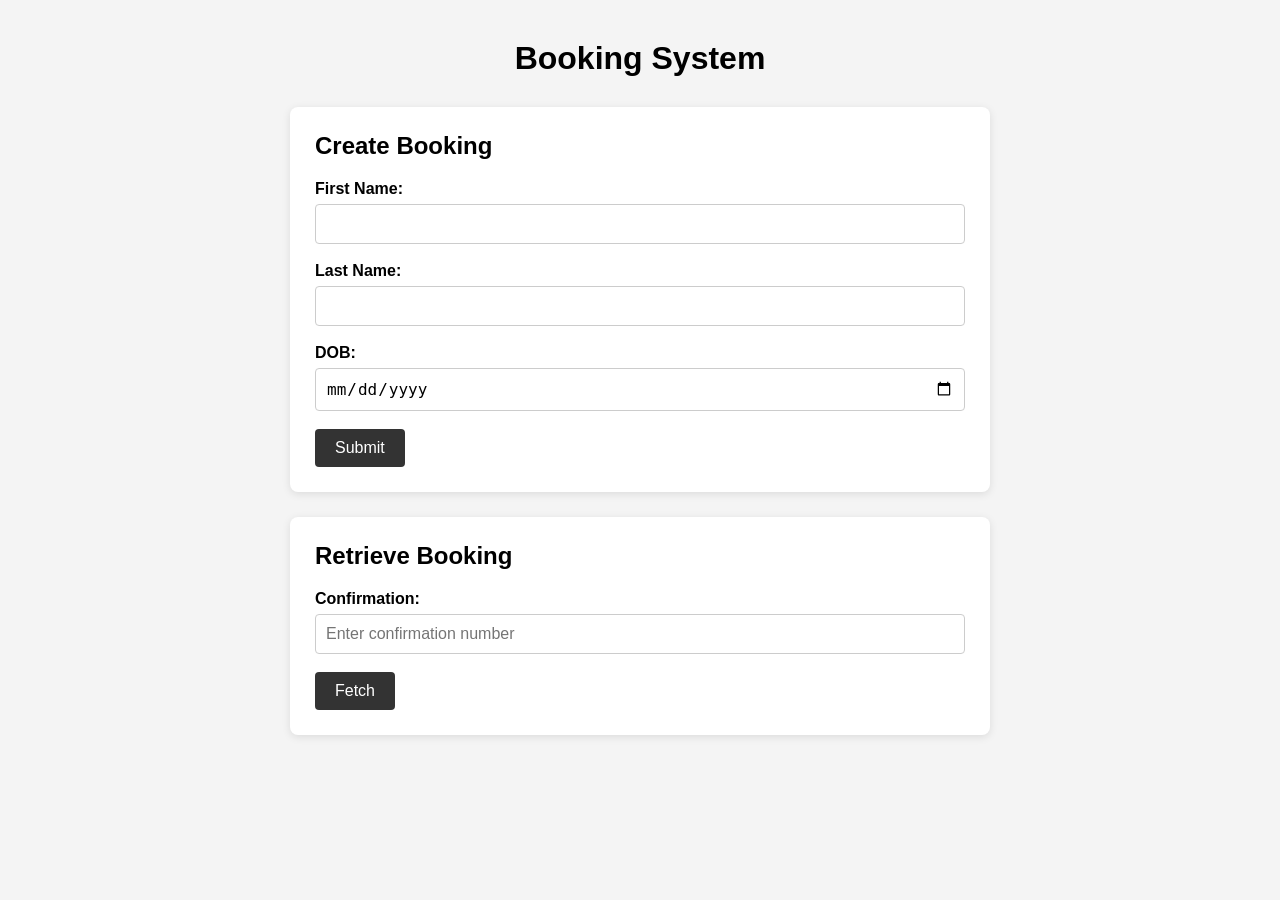
<file: index.html>
<!doctype html>
<html lang="en">
  <head>
    <meta charset="UTF-8" />
    <meta name="viewport" content="width=device-width, initial-scale=1.0" />
    <title>Booking System</title>
    <link rel="stylesheet" href="style.css" />
  </head>

  <body>
    <div class="container">
      <h1>Booking System</h1>

      <!-- CREATE BOOKING -->
      <section class="card">
        <h2>Create Booking</h2>

        <form id="bookingForm">
          <div class="form-group">
            <label for="firstName">First Name:</label>
            <input type="text" id="firstName" required />
          </div>

          <div class="form-group">
            <label for="lastName">Last Name:</label>
            <input type="text" id="lastName" required />
          </div>

          <div class="form-group">
            <label for="dob">DOB:</label>
            <input type="date" id="dob" required />
          </div>

          <button type="submit">Submit</button>
        </form>

        <div id="submitResult" class="result hidden">
          <h3>Booking Saved!</h3>

          <p>Your confirmation number is:</p>

          <strong id="confirmationResult"></strong>
        </div>
      </section>

      <!-- RETRIEVE BOOKING -->
      <section class="card">
        <h2>Retrieve Booking</h2>

        <div class="form-group">
          <label for="confirmation"> Confirmation: </label>

          <input
            type="text"
            id="confirmation"
            placeholder="Enter confirmation number"
          />
        </div>

        <button type="button" id="fetchButton">Fetch</button>

        <div id="fetchResult" class="result hidden">
          <h3>Booking Information</h3>

          <p>
            <strong>Confirmation:</strong>
            <span id="fetchConfirmation"></span>
          </p>

          <p>
            <strong>First Name:</strong>
            <span id="fetchFirstName"></span>
          </p>

          <p>
            <strong>Last Name:</strong>
            <span id="fetchLastName"></span>
          </p>

          <p>
            <strong>DOB:</strong>
            <span id="fetchDob"></span>
          </p>
        </div>

        <div id="errorMessage" class="error hidden"></div>
      </section>
    </div>

    <script src="script.js"></script>
  </body>
</html>
</file>
<file: style.css>
* {
    box-sizing: border-box;
}

body {
    margin: 0;
    font-family: Arial, sans-serif;
    background: #f4f4f4;
}

.container {
    width: 90%;
    max-width: 700px;
    margin: 40px auto;
}

h1 {
    text-align: center;
    margin-bottom: 30px;
}

.card {
    background: white;
    padding: 25px;
    margin-bottom: 25px;
    border-radius: 8px;
    box-shadow: 0 2px 8px rgba(0, 0, 0, 0.1);
}

.card h2 {
    margin-top: 0;
}

.form-group {
    margin-bottom: 18px;
}

label {
    display: block;
    margin-bottom: 6px;
    font-weight: bold;
}

input {
    width: 100%;
    padding: 10px;
    border: 1px solid #ccc;
    border-radius: 4px;
    font-size: 16px;
}

button {
    padding: 10px 20px;
    border: none;
    border-radius: 4px;
    background: #333;
    color: white;
    font-size: 16px;
    cursor: pointer;
}

button:hover {
    background: #555;
}

.result {
    margin-top: 20px;
    padding: 15px;
    background: #f1f1f1;
    border-radius: 5px;
}

.result strong {
    font-size: 24px;
}

.error {
    margin-top: 20px;
    padding: 15px;
    background: #ffe5e5;
    color: #b00000;
    border-radius: 5px;
}

.hidden {
    display: none;
}
</file>
